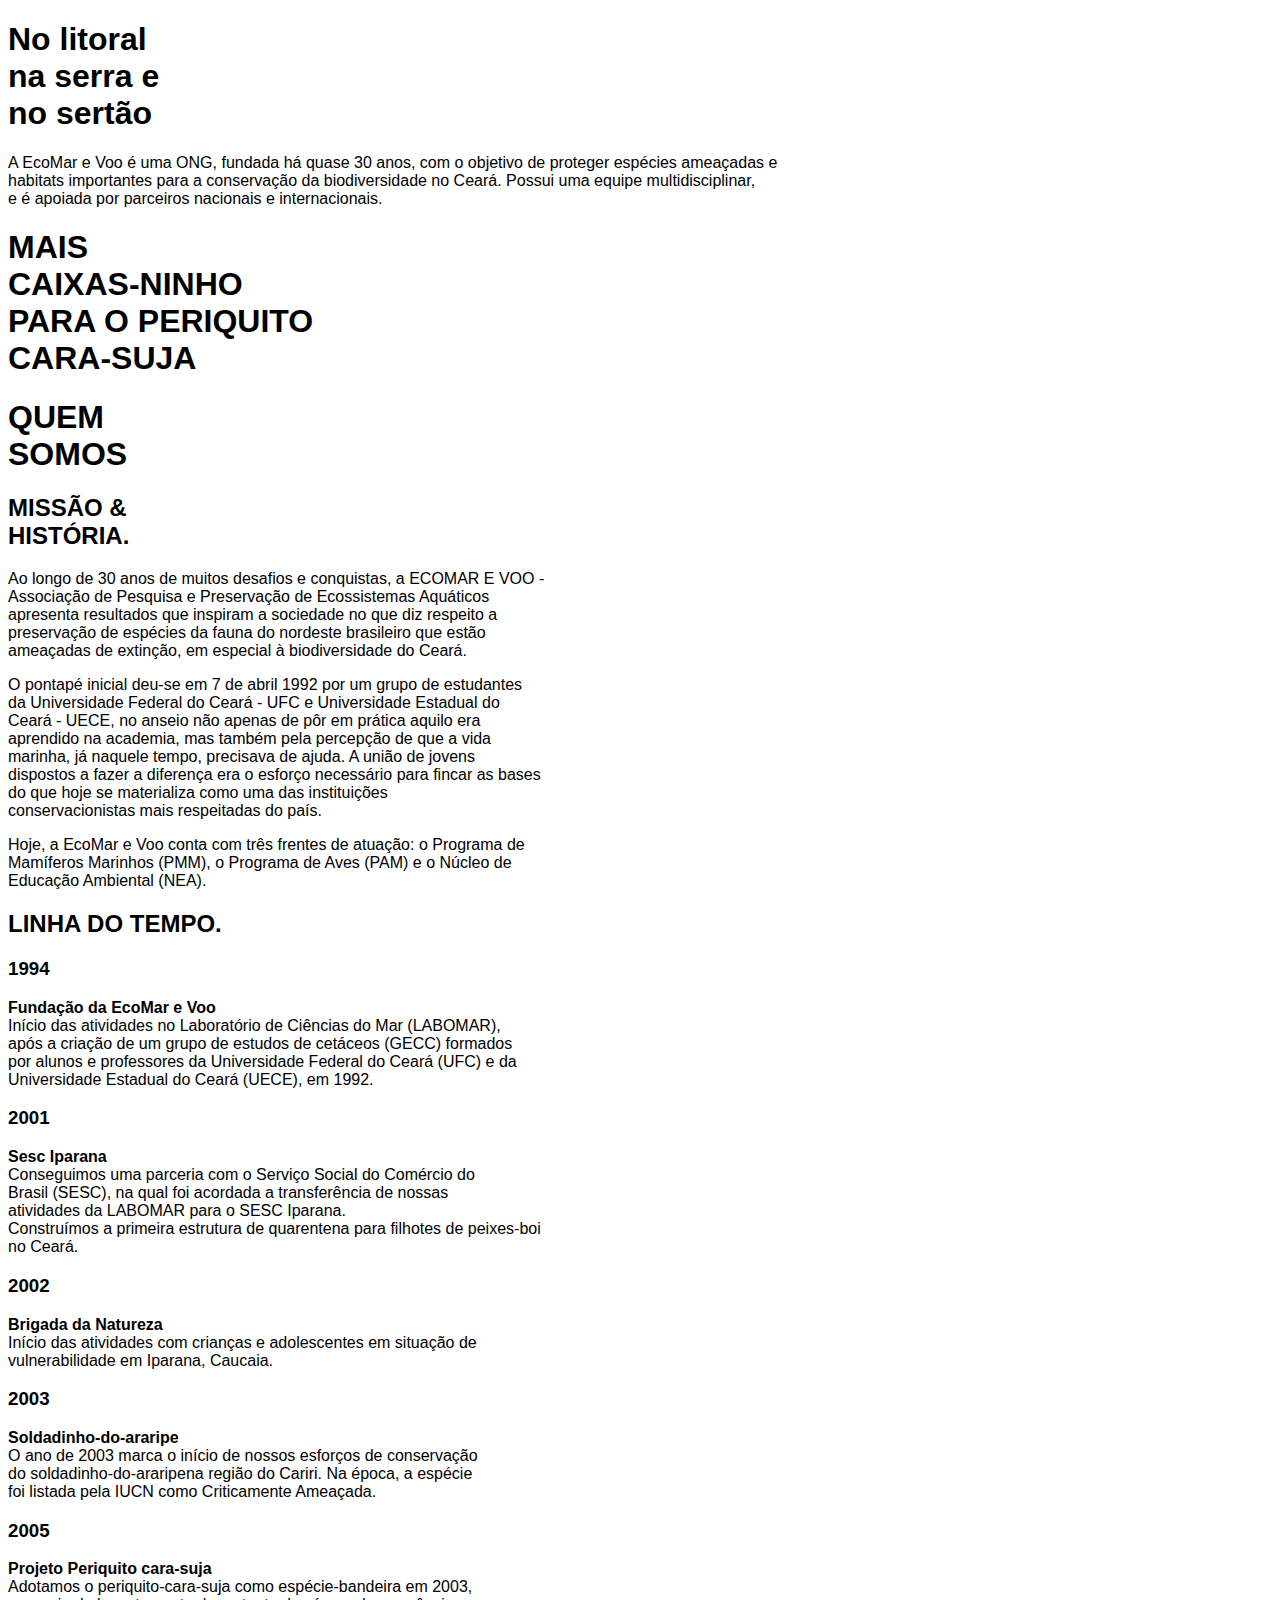
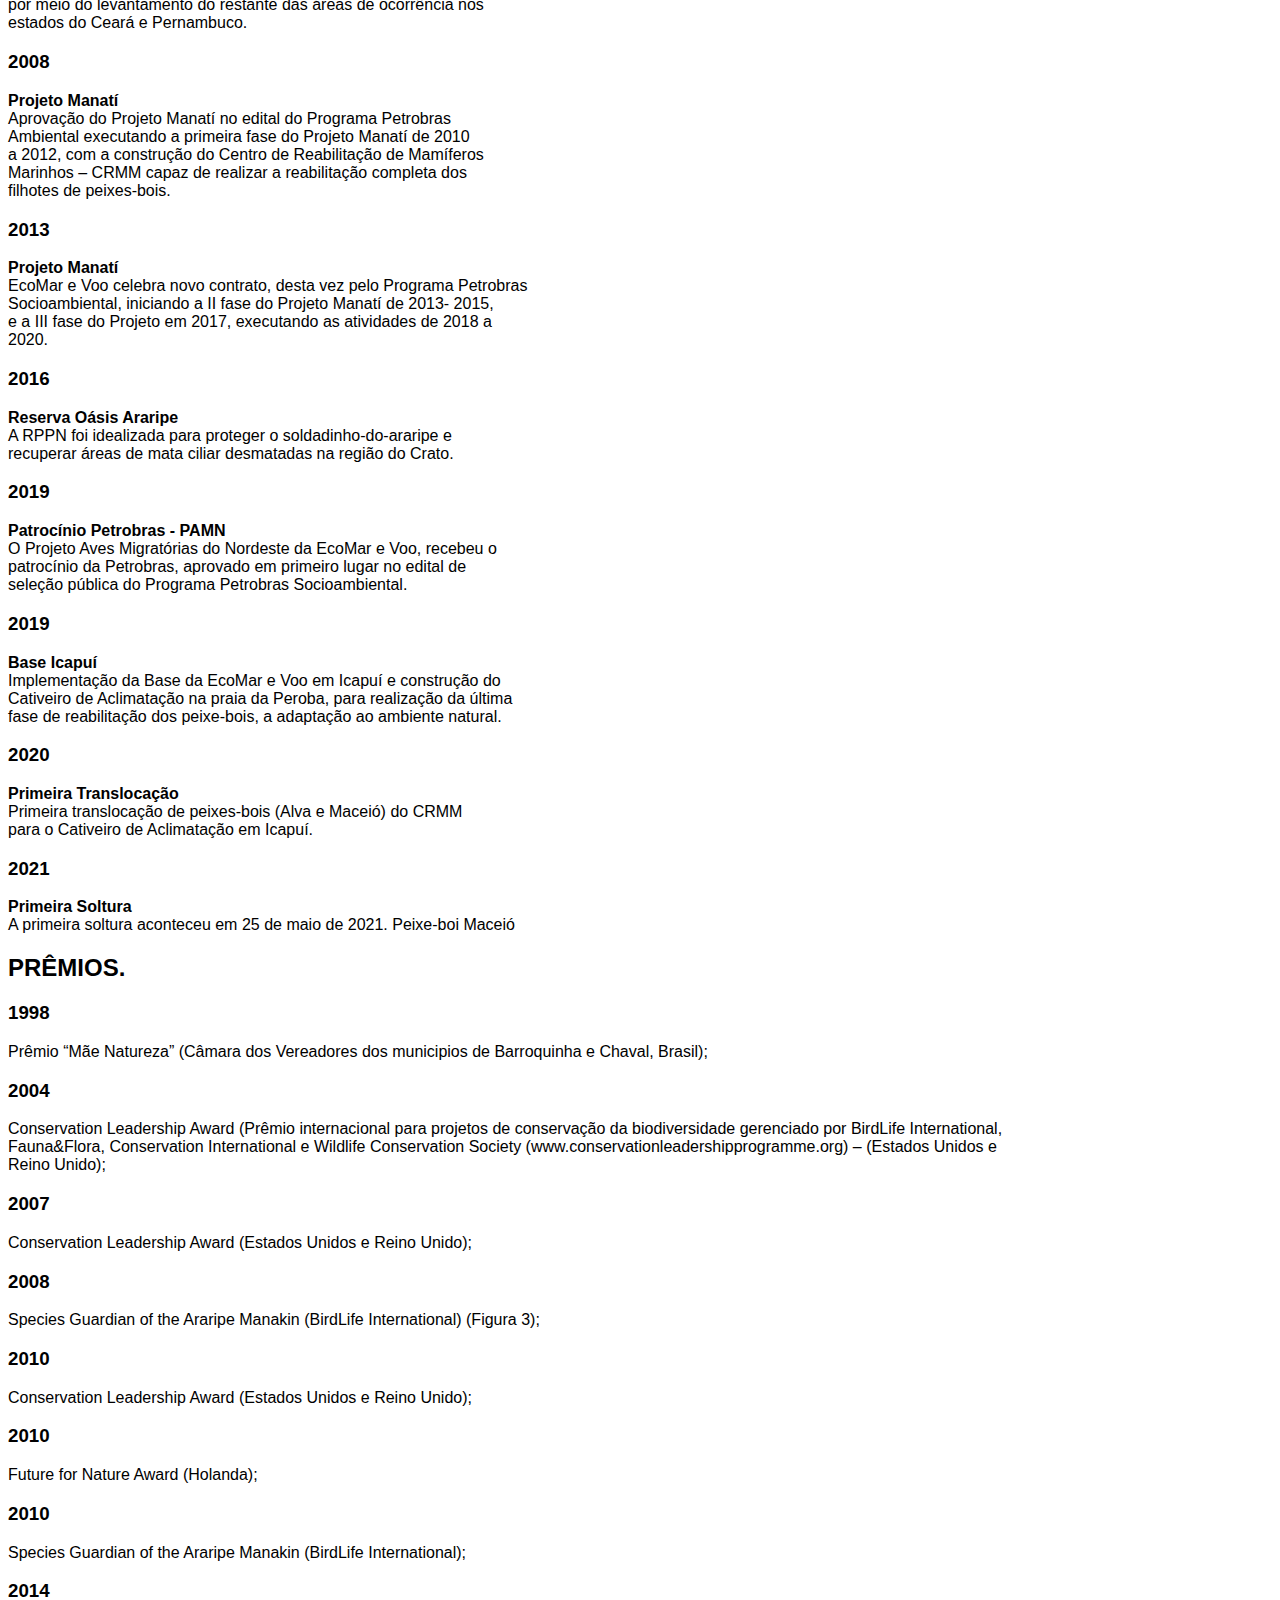
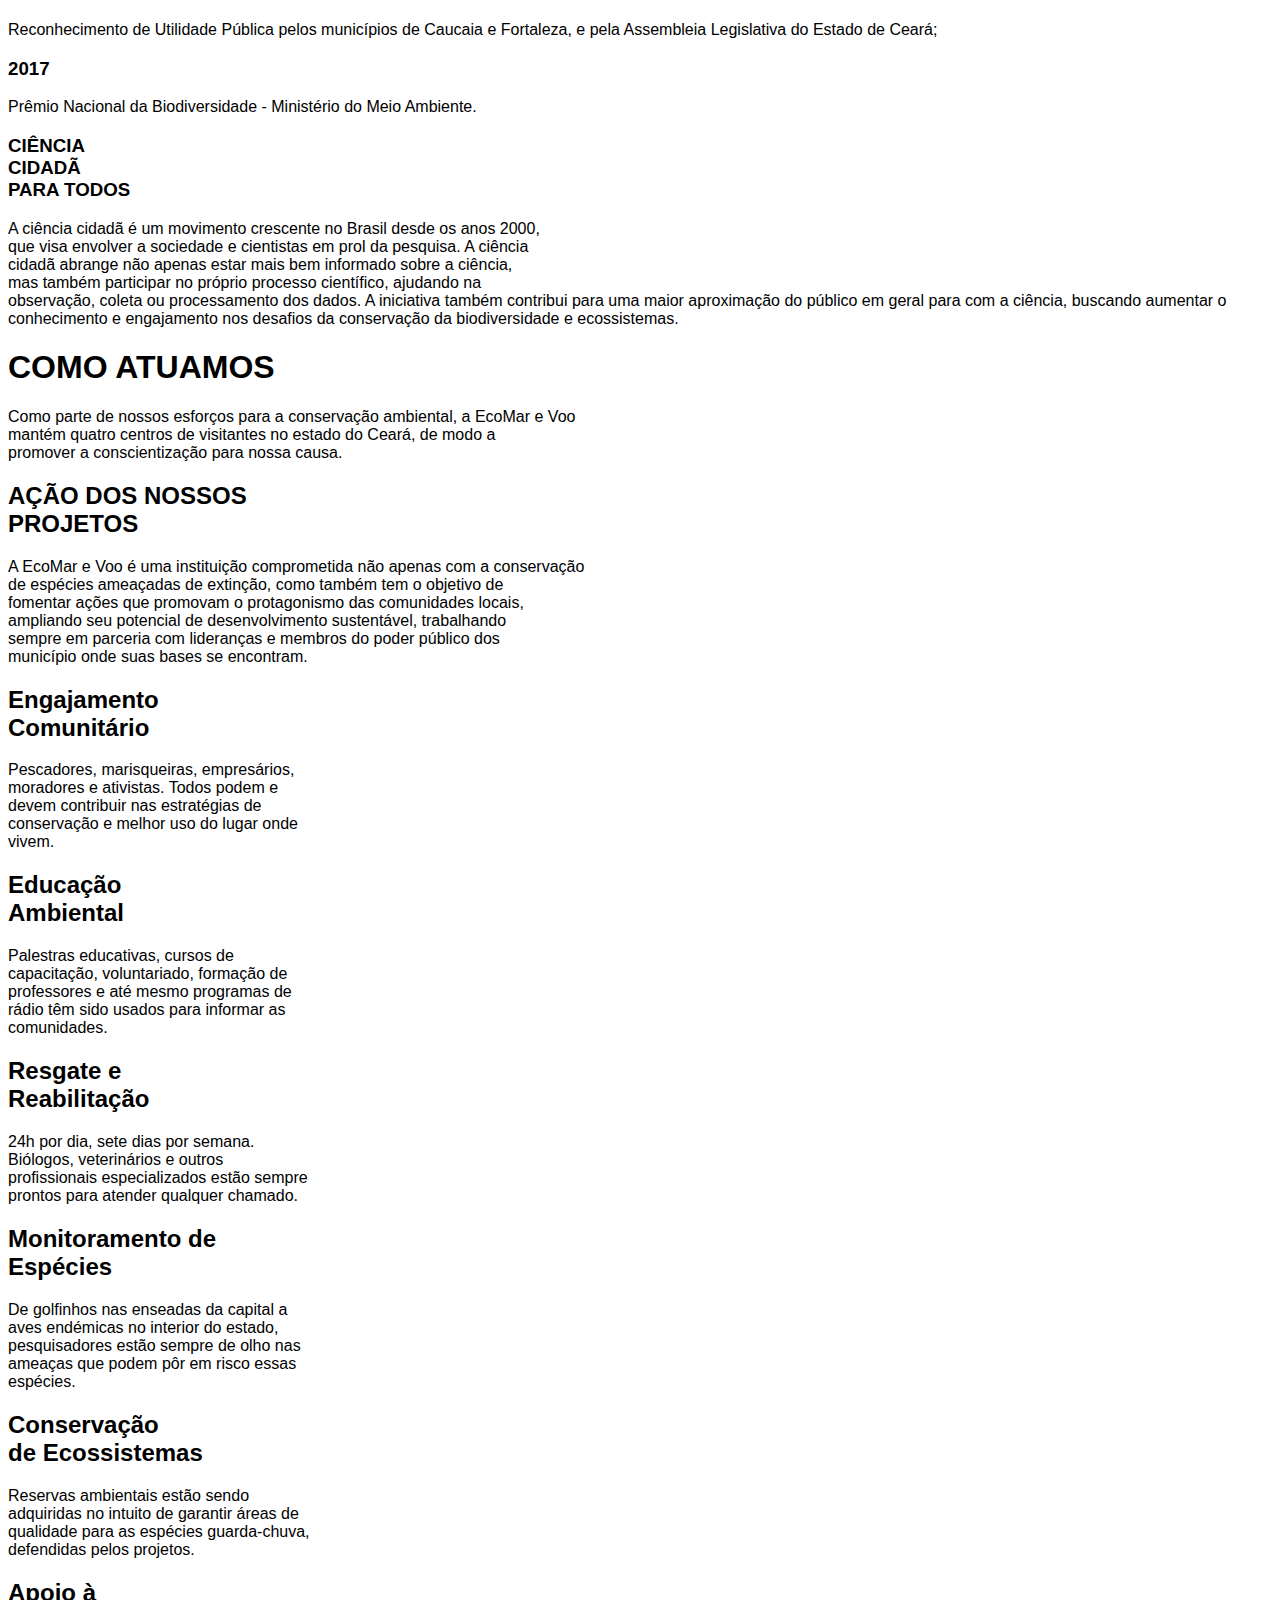
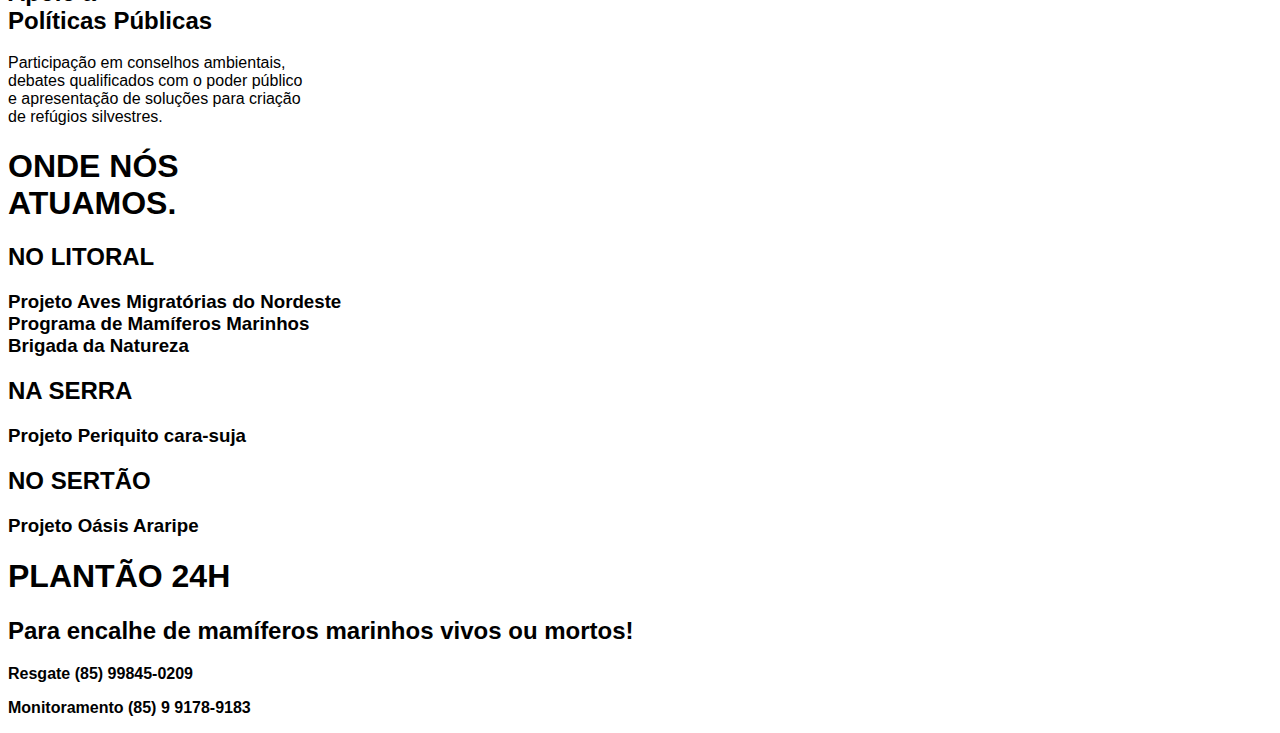
<file: ecomar.html>
<!DOCTYPE html>
<html lang="pt-br">
<head>
    <meta charset="UTF-8">
    <meta name="viewport" content="width=device-width, initial-scale=1.0">
    <meta name="description" content="Site da Organização Não Governamental EcoMar com informações sobre sua atuação, informações de contato etc. ">
    <meta name="keywords" content="ong, organizaçao-nao-governamental, ong-fortaleza, ecomar-e-voo, animais-marinhos, aves">
    <title>ONG EcoMar e Voo</title><meta property="og:description" content="Conheça nosso trabalho.">
    <style>
       @import url('https://fonts.cdnfonts.com/css/helveticafortarget-bold');

        body {
            font-family: 'HelveticaforTarget-Bold', sans-serif;
            font-family: 'HelveticaforTarget', sans-serif;
        }
    </style>
</head>



<body>
<h1>No litoral<br>na serra e<br>no sertão</h1>
<p>A EcoMar e Voo é uma ONG, fundada há quase 30 anos, com o objetivo de proteger espécies ameaçadas e<br>
habitats importantes para a conservação da biodiversidade no Ceará. Possui uma equipe multidisciplinar,<br>
e é apoiada por parceiros nacionais e internacionais.</p>

<h1>MAIS<br>CAIXAS-NINHO<br>PARA O PERIQUITO<br>CARA-SUJA</h1>

<h1>QUEM<br>SOMOS<br></h1>

<h2>MISSÃO &#38<br>HISTÓRIA.<br></h2>

<p>Ao longo de 30 anos de muitos desafios e conquistas, a ECOMAR E VOO -<br> 
Associação de Pesquisa e Preservação de Ecossistemas Aquáticos<br>
apresenta resultados que inspiram a sociedade no que diz respeito a<br>
preservação de espécies da fauna do nordeste brasileiro que estão<br>
ameaçadas de extinção, em especial à biodiversidade do Ceará.
​</p>

<p>O pontapé inicial deu-se em 7 de abril 1992 por um grupo de estudantes<br>
da Universidade Federal do Ceará - UFC e Universidade Estadual do<br>
Ceará - UECE, no anseio não apenas de pôr em prática aquilo era<br>
aprendido na academia, mas também pela percepção de que a vida<br>
marinha, já naquele tempo, precisava de ajuda. A união de jovens<br>
dispostos a fazer a diferença era o esforço necessário para fincar as bases<br>
do que hoje se materializa como uma das instituições<br>
conservacionistas mais respeitadas do país.</p>

<p>Hoje, a EcoMar e Voo conta com três frentes de atuação: o Programa de<br>
Mamíferos Marinhos (PMM), o Programa de Aves (PAM) e o Núcleo de<br>
Educação Ambiental (NEA).</p>

<h2>LINHA DO TEMPO.</h2>

<h3>1994</h3>
<p><strong>Fundação da EcoMar e Voo</strong><br>
    Início das atividades no Laboratório de Ciências do Mar (LABOMAR),<br>
    após a criação de um grupo de estudos de cetáceos (GECC) formados<br>
    por alunos e professores da Universidade Federal do Ceará (UFC) e da<br>
    Universidade Estadual do Ceará (UECE), em 1992.</p>

<h3>2001</h3>
<p><strong>Sesc Iparana</strong><br>
    Conseguimos uma parceria com o Serviço Social do Comércio do<br>
    Brasil (SESC), na qual foi acordada a transferência de nossas<br>
    atividades da LABOMAR para o SESC Iparana.<br>
    Construímos a primeira estrutura de quarentena para filhotes de peixes-boi<br>
    no Ceará.</p>

<h3>2002</h3>
<p><strong>Brigada da Natureza</strong><br>
    Início das atividades com crianças e adolescentes em situação de<br>
    vulnerabilidade em Iparana, Caucaia.</p>

<h3>2003</h3>
<p><strong>Soldadinho-do-araripe</strong><br>
    O ano de 2003 marca o início de nossos esforços de conservação<br>
    do soldadinho-do-araripena região do Cariri. Na época, a espécie<br>
    foi listada pela IUCN como Criticamente Ameaçada.</p>

<h3>2005</h3>
<p><strong>Projeto Periquito cara-suja</strong><br>
    Adotamos o periquito-cara-suja como espécie-bandeira em 2003,<br>
    por meio do levantamento do restante das áreas de ocorrência nos<br>
    estados do Ceará e Pernambuco.</p>

<h3>2008</h3>
<p><strong>Projeto Manatí</strong><br>
    Aprovação do Projeto Manatí no edital do Programa Petrobras<br>
    Ambiental executando a primeira fase do Projeto Manatí de 2010<br>
    a 2012, com a construção do Centro de Reabilitação de Mamíferos<br>
    Marinhos – CRMM capaz de realizar a reabilitação completa dos<br>
    filhotes de peixes-bois.</p>

<h3>2013</h3>
<p><strong>Projeto Manatí</strong><br>
    EcoMar e Voo celebra novo contrato, desta vez pelo Programa Petrobras<br>
    Socioambiental, iniciando a II fase do Projeto Manatí de 2013- 2015,<br>
    e a III fase do Projeto em 2017, executando as
    atividades de 2018 a<br>
    2020.</p>

<h3>2016</h3>
<p><strong>Reserva Oásis Araripe</strong><br>
    A RPPN foi idealizada para proteger o soldadinho-do-araripe e<br>
    recuperar áreas de mata ciliar desmatadas na região do Crato.</p>
    
<h3>2019</h3>
<p><strong>Patrocínio Petrobras - PAMN</strong><br>
    O Projeto Aves Migratórias do Nordeste da EcoMar e Voo, recebeu o<br>
    patrocínio da Petrobras, aprovado em primeiro lugar no edital de<br>
    seleção pública do Programa Petrobras Socioambiental.</p>

<h3>2019</h3>
<p><strong>Base Icapuí</strong><br>
    Implementação da Base da EcoMar e Voo em Icapuí e construção do<br>
    Cativeiro de Aclimatação na praia da Peroba, para realização da última<br>
    fase de reabilitação dos peixe-bois, a adaptação ao ambiente natural.</p>

<h3>2020</h3>
<p><strong>Primeira Translocação</strong><br>
    Primeira translocação de peixes-bois (Alva e Maceió) do CRMM<br>
    para o Cativeiro de Aclimatação em Icapuí.</p>
    
    <h3>2021</h3>
    <p><strong>Primeira Soltura</strong><br>
    A primeira soltura aconteceu em 25 de maio de 2021. Peixe-boi Maceió</p>


<h2>PRÊMIOS.</h2>

<h3><strong>1998</strong></h3>
    <p>Prêmio “Mãe Natureza” (Câmara dos Vereadores dos municipios de Barroquinha e Chaval, Brasil);</p>

<h3><strong>2004</strong></h3>
    <p>Conservation Leadership Award (Prêmio internacional para projetos de conservação da biodiversidade gerenciado por BirdLife International,<br>
    Fauna&Flora, Conservation International e Wildlife Conservation Society (www.conservationleadershipprogramme.org) – (Estados Unidos e<br> Reino Unido);</p>

<h3><strong>2007</strong></h3>
    <p>Conservation Leadership Award (Estados Unidos e Reino Unido);</p>

<h3><strong>2008</strong></h3>
    <p>Species Guardian of the Araripe Manakin (BirdLife International) (Figura 3);</p>

<h3><strong>2010</strong></h3>
    <p>Conservation Leadership Award (Estados Unidos e Reino Unido);</p>
    
<h3><strong>2010</strong></h3>
    <p>Future for Nature Award (Holanda);</p>

<h3><strong>2010</strong></h3>
    <p>Species Guardian of the Araripe Manakin (BirdLife International);</p>

<h3><strong>2014</strong></h3>
    <p>Reconhecimento de Utilidade Pública pelos municípios de Caucaia e Fortaleza, e pela Assembleia Legislativa do Estado de Ceará;</p>

<h3><strong>2017</strong></h3>
    <p>Prêmio Nacional da Biodiversidade - Ministério do Meio Ambiente.</p>
<h3>CIÊNCIA<br>CIDADÃ<br>PARA TODOS</h3>
    <p>A ciência cidadã é um movimento crescente no Brasil desde os anos 2000,<br>que visa envolver a sociedade e cientistas em prol da pesquisa. A ciência<br> cidadã abrange não apenas estar mais bem informado sobre a ciência,<br> mas também participar no próprio processo científico, ajudando na<br>observação, coleta ou processamento dos dados. A iniciativa também contribui para uma maior aproximação do público em geral para com a ciência, buscando aumentar o conhecimento e engajamento nos desafios da conservação da biodiversidade e ecossistemas.</p>

<div>
<h1>COMO ATUAMOS</h1>
    <p>Como parte de nossos esforços para a conservação ambiental, a EcoMar e Voo<br> mantém quatro centros de visitantes no estado do Ceará, de modo a<br> promover a conscientização para nossa causa.</p>
<h2>AÇÃO DOS NOSSOS<br> PROJETOS</h2>
    <p>A EcoMar e Voo é uma instituição comprometida não apenas com a conservação<br> de espécies ameaçadas de extinção, como também tem o objetivo de<br> fomentar ações que promovam o protagonismo das comunidades locais,<br> ampliando seu potencial de desenvolvimento sustentável, trabalhando<br> sempre em parceria com lideranças e membros do poder público dos<br> município onde suas bases se encontram.</p>

<div>
<h2>Engajamento<br> Comunitário</h2>
    <p>Pescadores, marisqueiras, empresários,<br> moradores e ativistas. Todos podem e<br> devem contribuir nas estratégias de<br> conservação e melhor uso do lugar onde<br> vivem.</p>
<h2>Educação<br> Ambiental</h2>
    <p>Palestras educativas, cursos de<br> capacitação, voluntariado, formação de<br> professores e até mesmo programas de<br> rádio têm sido usados para informar as<br> comunidades.</p>
<h2>Resgate e<br> Reabilitação</h2>
    <p>24h por dia, sete dias por semana.<br> Biólogos, veterinários e outros<br> profissionais especializados estão sempre<br> prontos para atender qualquer chamado.</p>
<h2>Monitoramento de<br> Espécies</h2>
    <p>De golfinhos nas enseadas da capital a<br> aves endémicas no interior do estado,<br> pesquisadores estão sempre de olho nas<br> ameaças que podem pôr em risco essas<br> espécies.</p>
<h2>Conservação<br> de Ecossistemas</h2>
    <p>Reservas ambientais estão sendo<br> adquiridas no intuito de garantir áreas de<br> qualidade para as espécies guarda-chuva,<br> defendidas pelos projetos.</p>
<h2>Apoio à<br> Políticas Públicas</h2>
    <p>Participação em conselhos ambientais,<br> debates qualificados com o poder público<br> e apresentação de soluções para criação<br> de refúgios silvestres.</p>
</div>

<h1>ONDE NÓS<br> ATUAMOS.</h1>
    <h2>NO LITORAL</h2>
        <h3>Projeto Aves Migratórias do Nordeste <br>Programa de Mamíferos Marinhos <br>Brigada da Natureza</h3>
    <h2>NA SERRA</h2>
        <h3>Projeto Periquito cara-suja</h3>
    <h2>NO SERTÃO</h2>
        <h3>Projeto Oásis Araripe</h3>
</div>
<h1>PLANTÃO 24H</h1>
<h2>Para encalhe de mamíferos marinhos vivos ou mortos!</h2>
<p><strong>Resgate
    (85) 99845-0209</strong></p>
<p><strong>Monitoramento
    (85) 9 9178-9183</strong></p>

</body>
</html>
</file>
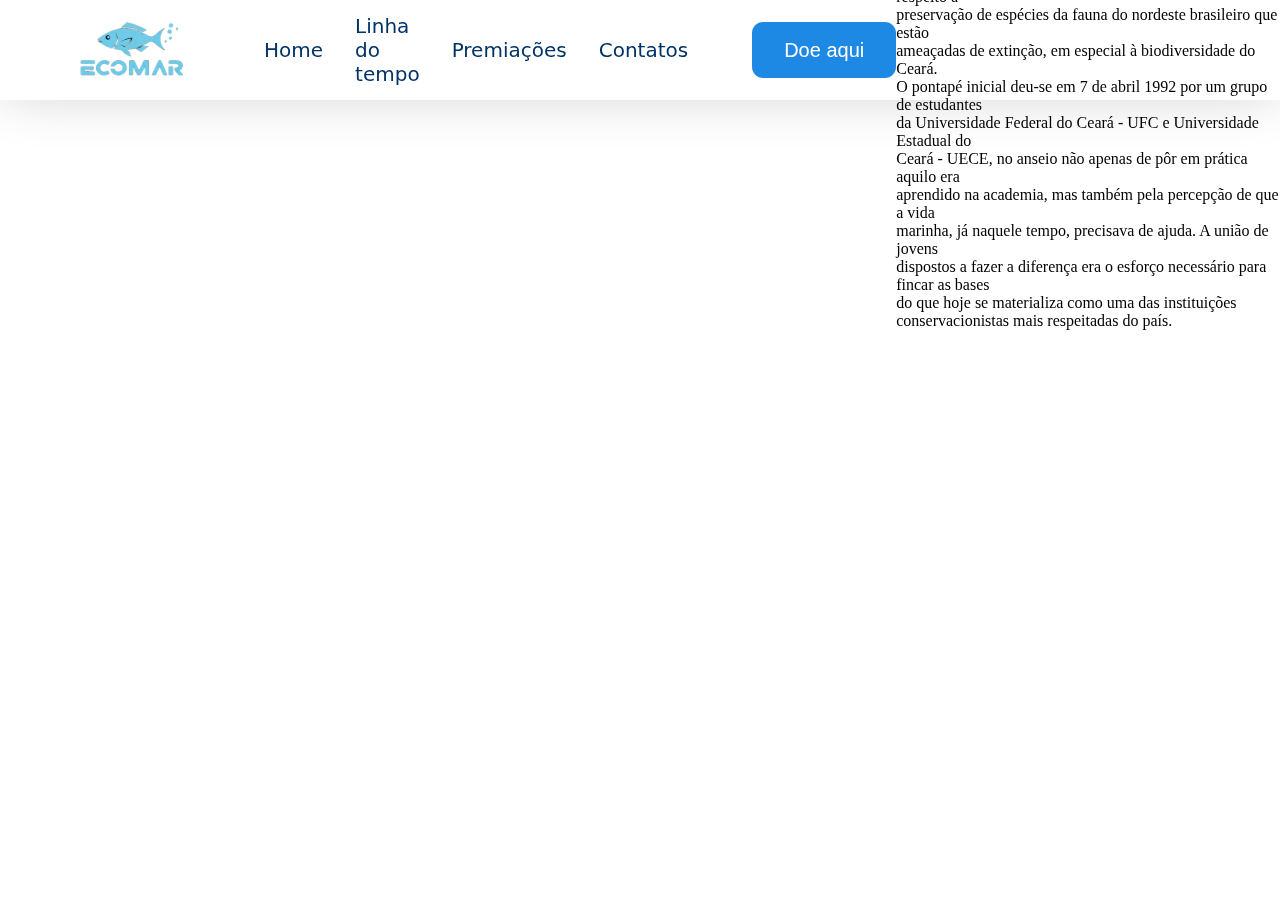
<file: quemsomos.html>
<!DOCTYPE html>
<html lang="pt-br">
<head>
    <meta charset="UTF-8">
    <meta name="viewport" content="width=device-width, initial-scale=1.0">
    <title>Quem Somos | EcoMar</title>
    <link rel="stylesheet" href="/Css/Style.css">
</head>
<body>
    <header>
    
        <div class="Barra">
            <ul>
                <li>
                    <a href="index.html" class="LogoClick"></a>
                </li>
                <li><a href="index.html">Home</a></li>
                <li><a href="quemsomos.html">Linha do tempo</a></li>
                <li><a href="#">Premiações</a></li>
                <li><a href="#">Contatos</a></li>
                <li>
                    <button onclick="window.location.href='quemsomos.html'">Doe aqui</button>
                </li>
            </ul>
        </div>
        <main>
    <h1>QUEM<br>SOMOS<br></h1>

<h2>MISSÃO &#38<br>HISTÓRIA.<br></h2>

<p>Ao longo de 30 anos de muitos desafios e conquistas, a AQUASIS -<br> 
Associação de Pesquisa e Preservação de Ecossistemas Aquáticos<br>
apresenta resultados que inspiram a sociedade no que diz respeito a<br>
preservação de espécies da fauna do nordeste brasileiro que estão<br>
ameaçadas de extinção, em especial à biodiversidade do Ceará. ​</p>

<p>O pontapé inicial deu-se em 7 de abril 1992 por um grupo de estudantes<br>
da Universidade Federal do Ceará - UFC e Universidade Estadual do<br>
Ceará - UECE, no anseio não apenas de pôr em prática aquilo era<br>
aprendido na academia, mas também pela percepção de que a vida<br>
marinha, já naquele tempo, precisava de ajuda. A união de jovens<br>
dispostos a fazer a diferença era o esforço necessário para fincar as bases<br>
do que hoje se materializa como uma das instituições<br>
conservacionistas mais respeitadas do país.</p>
</main>
</body>
</html>
</file>
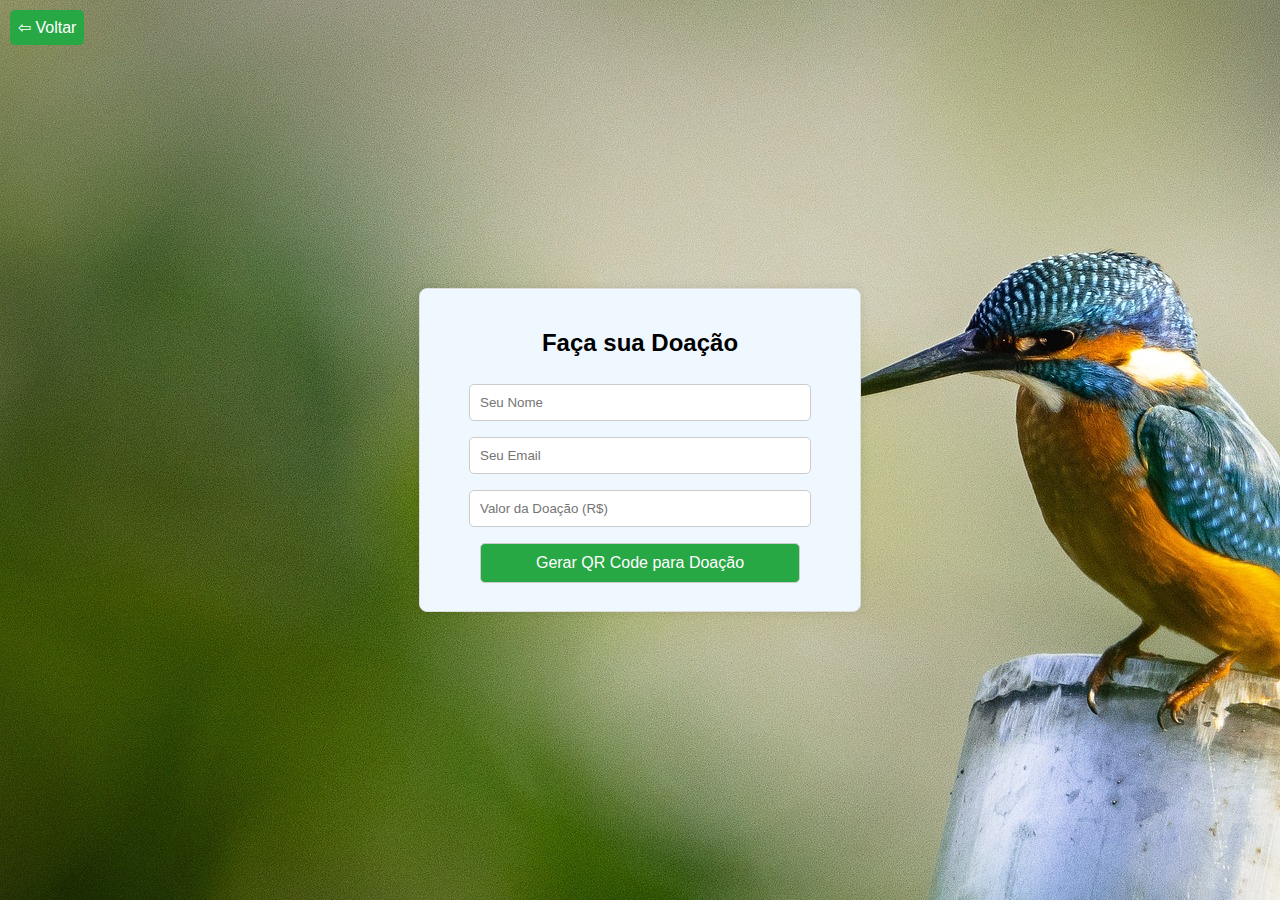
<file: Trabalho Dev/doar.html>
<!DOCTYPE html>
<html lang="pt-br">
<head>
    <meta charset="UTF-8">
    <meta name="viewport" content="width=device-width, initial-scale=1.0">
    <title>Doação</title>
    <style>
        body {
            font-family: Arial, sans-serif;
            display: flex;
            justify-content: center;
            align-items: center;
            height: 100vh;
            margin: 0;
          
        }
        .container {
            width: 100%;
            max-width: 400px;
            padding: 20px;
            text-align: center;
            border: 1px solid #ddd;
            border-radius: 8px;
            box-shadow: 0 0 10px rgba(0, 0, 0, 0.1);
            background-color: aliceblue;
        }
        input, button {
            width: 80%;
            padding: 10px;
            margin: 8px 0;
            border-radius: 5px;
            border: 1px solid #ccc;
        }
        button {
            background-color: #28a745;
            color: white;
            font-size: 16px;
            cursor: pointer;
        }
        #qrcodeSection, #whatsappLink {
            display: none;
        }
        img {
            width: 100%;
            max-width: 200px;
            margin: 10px 0;
        }
        #backButton {
            position: absolute;
            top: 10px;
            left: 10px;
            background-color: #28a745;
            color: white;
            padding: 8px;
            border-radius: 5px;
            text-decoration: none;
            cursor: pointer;
            font-size: 16px;
        }
    </style>
</head>
<body background="Assets/fundodoar.jpg">
    <div class="container">
         <!-- Botão de Voltar ao Home -->
         <div id="backButton" onclick="backToHome()">⇦ Voltar</div>

        <h2>Faça sua Doação</h2>
        
        <!-- Formulário de doação -->
        <form id="donationForm">
            <input type="text" id="name" placeholder="Seu Nome" required>
            <input type="email" id="email" placeholder="Seu Email" required>
            <input type="number" id="amount" placeholder="Valor da Doação (R$)" required>
            <button type="button" onclick="showQRCode()">Gerar QR Code para Doação</button>
        </form>

        <!-- QR Code e botão de confirmação -->
        <div id="qrcodeSection">
            <h3>Escaneie para fazer o PIX</h3>
            <img src="Assets/pixqrcodecerto.jpg" alt="QR Code para doação"> <!-- Substitua pela imagem do QR Code -->
            <button id="confirmButton" onclick="confirmDonation()">Pagamento Realizado</button>
        </div>

        <!-- Link para WhatsApp -->
        <a href="" id="whatsappLink" target="_blank">Enviar Comprovante pelo WhatsApp</a>
    </div>

    <script>
         // Função para redirecionar para a página principal (home.html)
         function backToHome() {
            window.location.href = "index.html";
        }
        // Função para exibir o QR Code e o botão de confirmação
        function showQRCode() {
            const name = document.getElementById("name").value;
            const email = document.getElementById("email").value;
            const amount = document.getElementById("amount").value;

            if (name && email && amount) {
                document.getElementById("qrcodeSection").style.display = "block";

            } else {
                alert("Por favor, preencha todos os campos!");
            }
        }

        // Função para confirmar o pagamento e exibir o link do WhatsApp
        function confirmDonation() {
            const name = document.getElementById("name").value;
            const amount = document.getElementById("amount").value;

            // Criação do link para WhatsApp com os dados do doador
            const whatsappLink = `https://wa.me/5585997128948?text=Olá,%20meu%20nome%20é%20${encodeURIComponent(name)}.%20Fiz%20uma%20doação%20de%20R$%20${encodeURIComponent(amount)}%20e%20gostaria%20de%20enviar%20o%20comprovante.`;
            
            const linkElement = document.getElementById("whatsappLink");
            linkElement.href = whatsappLink;
            linkElement.style.display = "block";
        }
    </script>
</body>
</html>
</file>
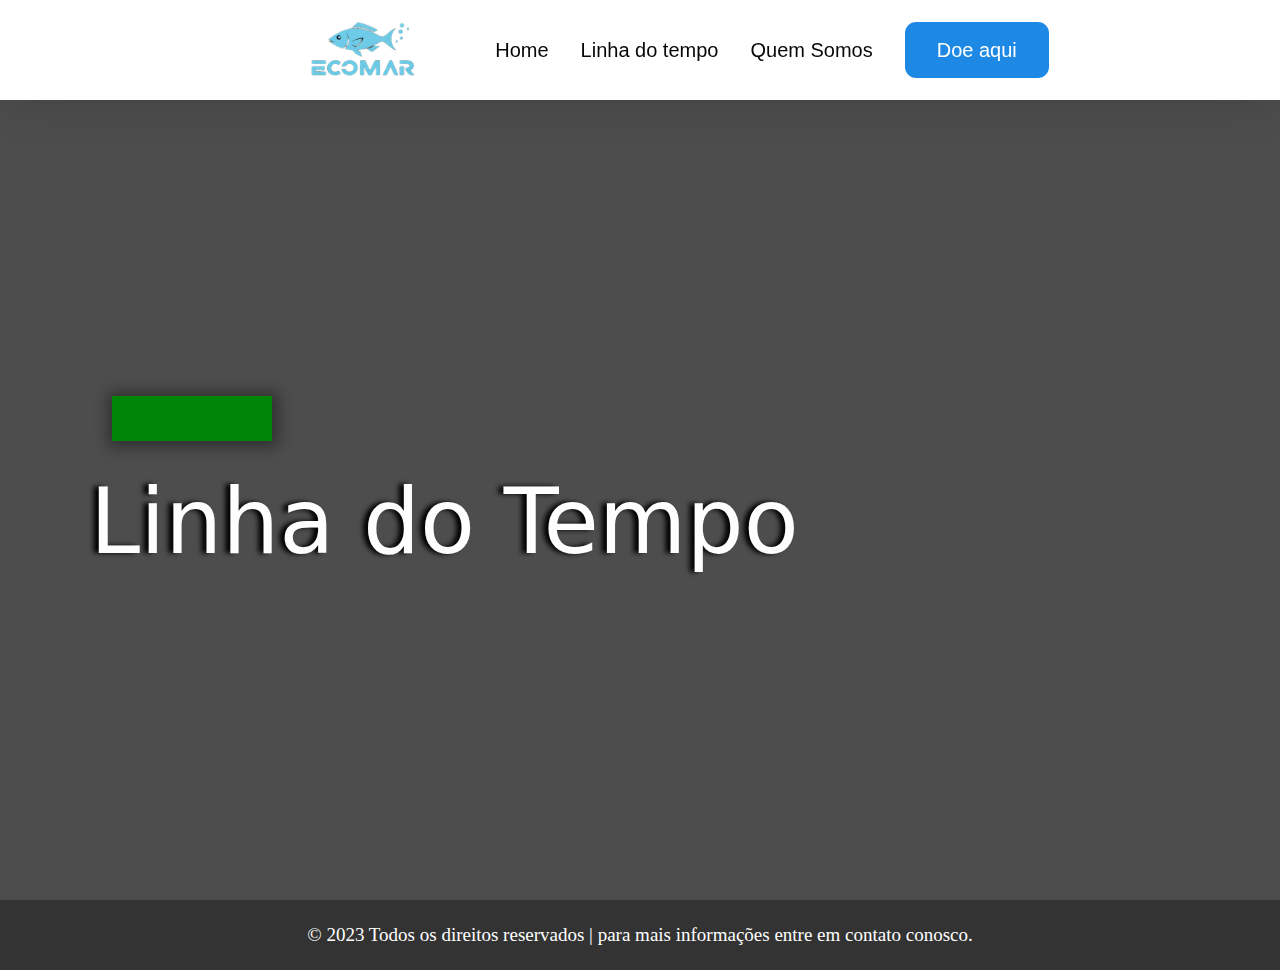
<file: Trabalho Dev/LinhaDoTempo.html>
<!DOCTYPE html>
<html lang="pt-br">
<head>
    <meta charset="UTF-8">
    <meta name="viewport" content="width=device-width, initial-scale=1.0">
    <title>Quem Somos | EcoMar</title>
    <link rel="stylesheet" href="Css/Style.css">
    <link rel="stylesheet" href="Css/ConteudoLinhaTempo.css">
    
</head>
<body>
    <header>
    
        <div class="Barra">
            <ul>
                <li>
                    <a href="index.html" class="LogoClick"></a>
                </li>
                <li><a href="index.html">Home</a></li>
                <li><a href="LinhaDoTempo.html">Linha do tempo</a></li>
                <li><a href="#">Quem Somos</a></li>
                    <button onclick="window.location.href='doar.html'">Doe aqui</button>
                </li>
            </ul>
        </div>
    </header>
    
    <main class="Imagem">
      
        <section class="section bg1">
          <div class="Traço"></div>
          <div class="filtro"></div>
          <p class="text" >Linha do Tempo</p>
        </section>

        <section class="section">
            <div class="container">
       
                <!-- Linha do Tempo -->
                <h2>LINHA DO TEMPO</h2>
                <div class="timeline">
                    <div class="timeline-event">
                        <h3>1994</h3>
                        <p><strong>Fundação da EcoMar e Voo:</strong> Início das atividades no LABOMAR, após a criação do GECC por alunos e professores da UFC e UECE.</p>
                    </div>
                    <div class="timeline-event">
                        <h3>2001</h3>
                        <p><strong>Sesc Iparana:</strong> Parceria com o SESC e construção da primeira estrutura de quarentena para filhotes de peixes-boi no Ceará.</p>
                    </div>
                    <div class="timeline-event">
                        <h3>2002</h3>
                        <p><strong>Brigada da Natureza:</strong> Início das atividades com crianças e adolescentes em situação de vulnerabilidade em Caucaia.</p>
                    </div>
                    <div class="timeline-event">
                        <h3>2003</h3>
                        <p><strong>Soldadinho-do-araripe:</strong> Início dos esforços de conservação do soldadinho-do-araripe na região do Cariri.</p>
                    </div>
                    <div class="timeline-event">
                        <h3>2005</h3>
                        <p><strong>Projeto Periquito cara-suja:</strong> Adoção do periquito-cara-suja como espécie-bandeira, investigando áreas de ocorrência no Ceará e Pernambuco.</p>
                    </div>
                    <div class="timeline-event">
                        <h3>2008</h3>
                        <p><strong>Projeto Manatí:</strong> Aprovação do Projeto Manatí com construção do CRMM para reabilitação completa de filhotes de peixes-bois.</p>
                    </div>
                    <div class="timeline-event">
                        <h3>2013</h3>
                        <p><strong>Projeto Manatí - II e III fases:</strong> EcoMar e Voo celebra novo contrato pelo Programa Petrobras Socioambiental, continuando o Projeto Manatí até 2020.</p>
                    </div>
                    <div class="timeline-event">
                        <h3>2016</h3>
                        <p><strong>Reserva Oásis Araripe:</strong> Criação da RPPN para proteger o soldadinho-do-araripe e restaurar áreas de mata ciliar na região do Crato.</p>
                    </div>
                    <div class="timeline-event">
                        <h3>2019</h3>
                        <p><strong>Patrocínio Petrobras - PAMN:</strong> O Projeto Aves Migratórias do Nordeste recebe o patrocínio da Petrobras, aprovado em primeiro lugar.</p>
                    </div>
                    <div class="timeline-event">
                        <h3>2019</h3>
                        <p><strong>Base Icapuí:</strong> Implementação da base em Icapuí e construção de um cativeiro para a aclimatação de peixes-bois na praia da Peroba.</p>
                    </div>
                    <div class="timeline-event">
                        <h3>2020</h3>
                        <p><strong>Primeira Translocação:</strong> Translocação dos peixes-bois Alva e Maceió do CRMM para o cativeiro em Icapuí.</p>
                    </div>
                    <div class="timeline-event">
                        <h3>2021</h3>
                        <p><strong>Primeira Soltura:</strong> A primeira soltura ocorreu em 25 de maio de 2021, com o peixe-boi Maceió.</p>
                    </div>
                </div>
            </div>
        </section>
      </main>
      
      <footer>
        <p class="paragrafo">&copy; 2023 Todos os direitos reservados | para mais informações entre em contato conosco.</p>
</footer>

</body>
</html>
</file>
<file: Css/Style.css>
* {
    margin: 0;
    padding: 0;
    box-sizing: border-box;
}

@import url('https://fonts.googleapis.com/css2?family=Roboto:ital,wght@0,100;0,300;0,400;0,500;0,700;0,900;1,100;1,300;1,400;1,500;1,700;1,900&display=swap');

header {
    width: 100%;
    height: 100px; 
    box-shadow: 0px -5px 56px -2px rgba(0, 0, 0, 0.20);
    position: fixed;
    top: 0;
    left: 0;
    background-color: white; 
    z-index: 1000;
    display: flex;
    justify-content: center;
    align-items: center;
}

.Barra {
    display: flex;
    align-items: center;
}

ul {
    display: flex;
    align-items: center;
    list-style: none;
    padding: 0;
    margin: 0;
}

li {
    margin-left: 2rem;
}

a {
    text-decoration: none;
    font-size: 20px;
    color: #003366;
    font-family: system-ui, -apple-system, BlinkMacSystemFont, 'Segoe UI', Roboto, Oxygen, Ubuntu, Cantarell, 'Open Sans', 'Helvetica Neue', sans-serif;
}



button {
    border: 0;
    border-radius: 0.7rem;
    background: #1E88E5;
    color: white;
    font-family: sans-serif;
    font-size: 1.25rem;
    line-height: 40px;
    white-space: nowrap;
    padding: 0.5rem 2rem;
    cursor: pointer;
    margin-left: 2rem;
}


.LogoClick {
    width: 200px;  
    height: 100px; 
    background-image: url('../Assets/logo\ V2.png');
    background-size: cover;
    background-repeat: no-repeat;
    background-position: center;
    display: block; 
    cursor: pointer;
}
</file>
<file: Trabalho Dev/Css/Style.css>
* {
    margin: 0;
    padding: 0;
    box-sizing: border-box;
}

@import url('https://fonts.googleapis.com/css2?family=Roboto:ital,wght@0,100;0,300;0,400;0,500;0,700;0,900;1,100;1,300;1,400;1,500;1,700;1,900&display=swap');

header {
    width: 100%;
    height: 100px; 
    box-shadow: 0px -5px 56px -2px rgba(0, 0, 0, 0.20);
    position: fixed;
    top: 0;
    left: 0;
    background-color: white; 
    z-index: 1000;
    display: flex;
    justify-content: center;
    align-items: center;
}

.Barra {
    display: flex;
    align-items: center;
}

ul {
    display: flex;
    align-items: center;
    list-style: none;
    padding: 0;
    margin: 0;
}

li {
    margin-left: 2rem;
}

a {
    text-decoration: none;
    
    font-size: 20px;
    color: #070706;
    font-family: Arial, Helvetica, sans-serif;
}

a:hover {
    transition: 0.5s;
    color: #4fcc07;
}

button {
    border: 0;
    border-radius: 0.7rem;
    background: #1E88E5;
    color: white;
    font-family: sans-serif;
    font-size: 1.25rem;
    line-height: 40px;
    white-space: nowrap;
    padding: 0.5rem 2rem;
    cursor: pointer;
    margin-left: 2rem;
}


.LogoClick {
    width: 200px;  
    height: 100px; 
    background-image: url('../Assets/logo\ V2.png');
    background-size: cover;
    background-repeat: no-repeat;
    background-position: center;
    display: block; 
    cursor: pointer;
}
</file>
<file: Trabalho Dev/Css/ConteudoLinhaTempo.css>
.Imagem{
    height: 100vh;
    overflow-x: hidden;
    perspective: 2px;
    transform-style: preserve-3d;
}

.section{
    position: relative;
    height: 100vh;
    min-height: 700px;
    transform-style: inherit;
}

.section::before{
content: " ";
position: absolute;
top: 0;
right: 0;
left: 0;
bottom: 0;
z-index: -1;
background-size: cover;
background-repeat: no-repeat;
background-position: center center;
transform: translateZ(-1px) scale (1.5);
}

.text{
    position: absolute;
    top: 25%;
    width: 100%;
    font-family: system-ui, -apple-system, BlinkMacSystemFont, 'Segoe UI', Roboto, Oxygen, Ubuntu, Cantarell, 'Open Sans', 'Helvetica Neue', sans-serif;
    padding: 25vh 0;
    display: flex;
    margin-left: 10vh;
    color: rgb(255, 254, 254);
    font-size: 90px;
    z-index: 2;
    text-shadow: -5px 0px 5px rgba(0,0,0,20);
}



.bg1{
   background-image: url(https://www.worldanimalprotection.org.br/contentassets/66f228be95f14e22947f6154e4bec830/lobo-guara-hero-int.jpg); 
   background-size: cover;
}

.filtro{
    height: 100%;
    width: 100%;
    background-color: black;
    opacity: 70%;
}

.Traço{
position: absolute;
top: 5%;
box-shadow: 1px 1px 14px 5px rgba(0,0,0,0.39);
background-color: rgb(0, 134, 7);
padding: 1vh 0 2vh 0;
height: 5vh;
width: 10rem;
margin: 39vh 0 0 7rem;
z-index: 1;
}
.container {
    max-width: 800px;
    margin: 20px auto;
    padding: 20px;
}
h1, h2 {
    color: #2c3e50;
    text-align: center;
}
h1 {
    font-size: 2em;
    margin-bottom: 10px;
}
p, h3 {
    line-height: 1.6;
    color: #333;
}
.timeline {
    position: relative;
    padding-left: 40px;
    margin-top: 20px;
    border-left: 4px solid #007bff;
}
.timeline-event {
    position: relative;
    margin-bottom: 20px;
    padding-left: 20px;
}
.timeline-event::before {
    content: "";
    position: absolute;
    left: -10px;
    top: 0;
    width: 12px;
    height: 12px;
    background-color: #007bff;
    border-radius: 50%;
}
.timeline-event h3 {
    margin: 0;
    font-size: 1.2em;
    color: #007bff;
}
.timeline-event p {
    margin: 5px 0 0 0;
}
.intro-section, .mission-section {
    text-align: center;
    margin-bottom: 30px;
}


footer {
    background-color: #333; 
    padding: 20px 0;
    font-size: 19px;
    text-align: center;
    position: relative;
    width: 100%;
  }

  .paragrafo{
    color: #fff;
  }
</file>
